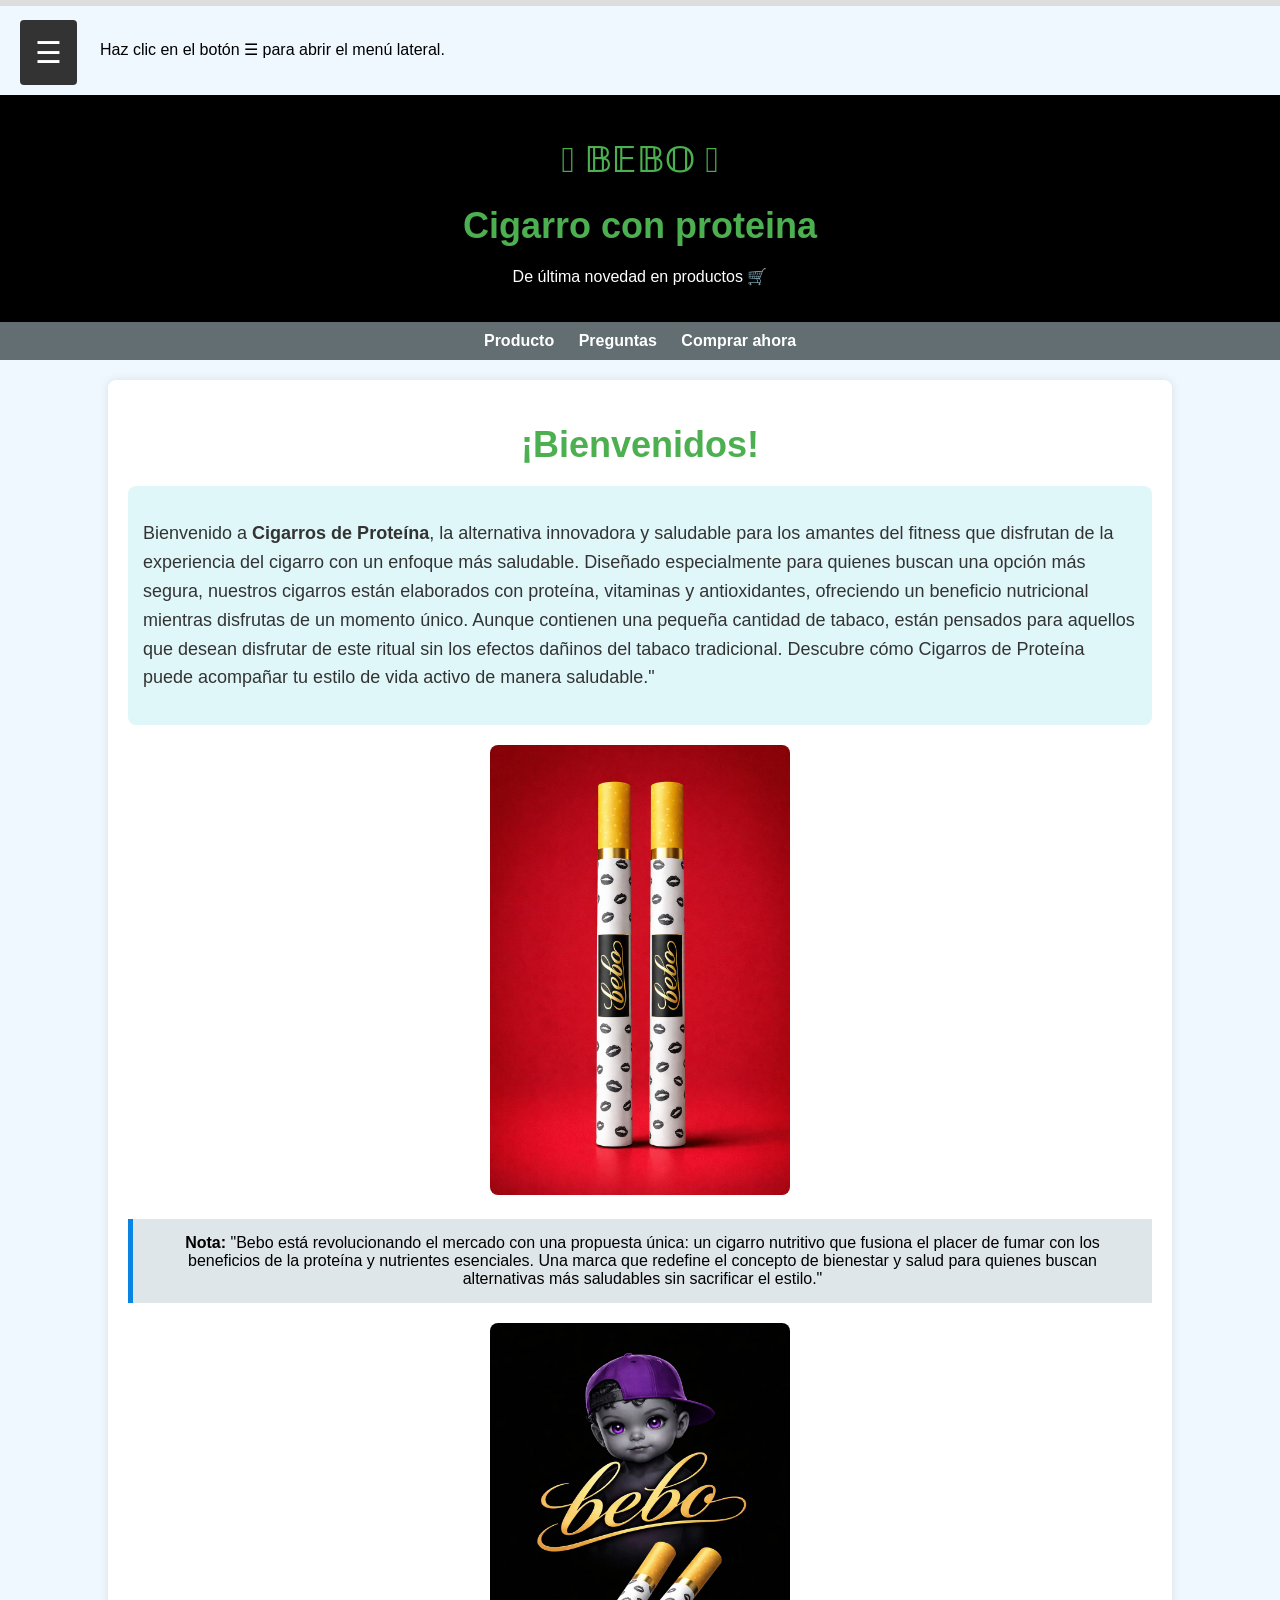
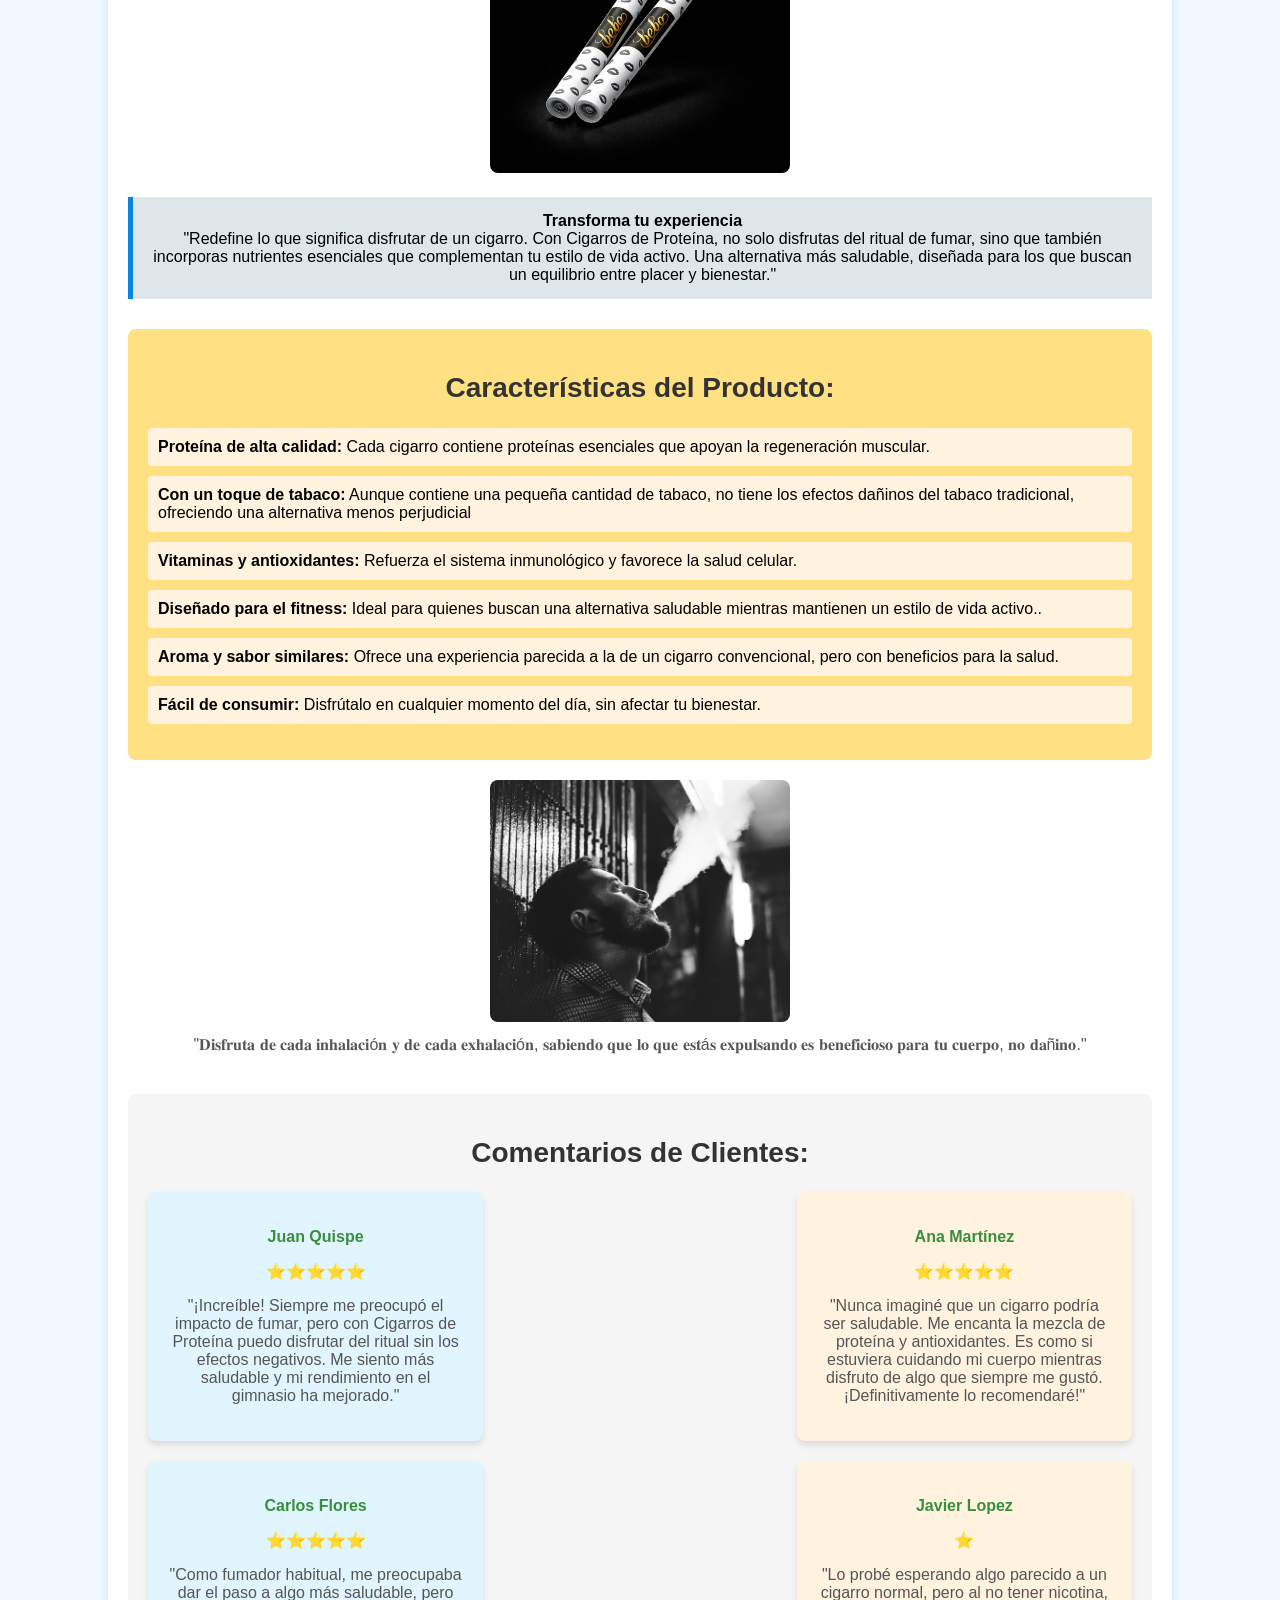
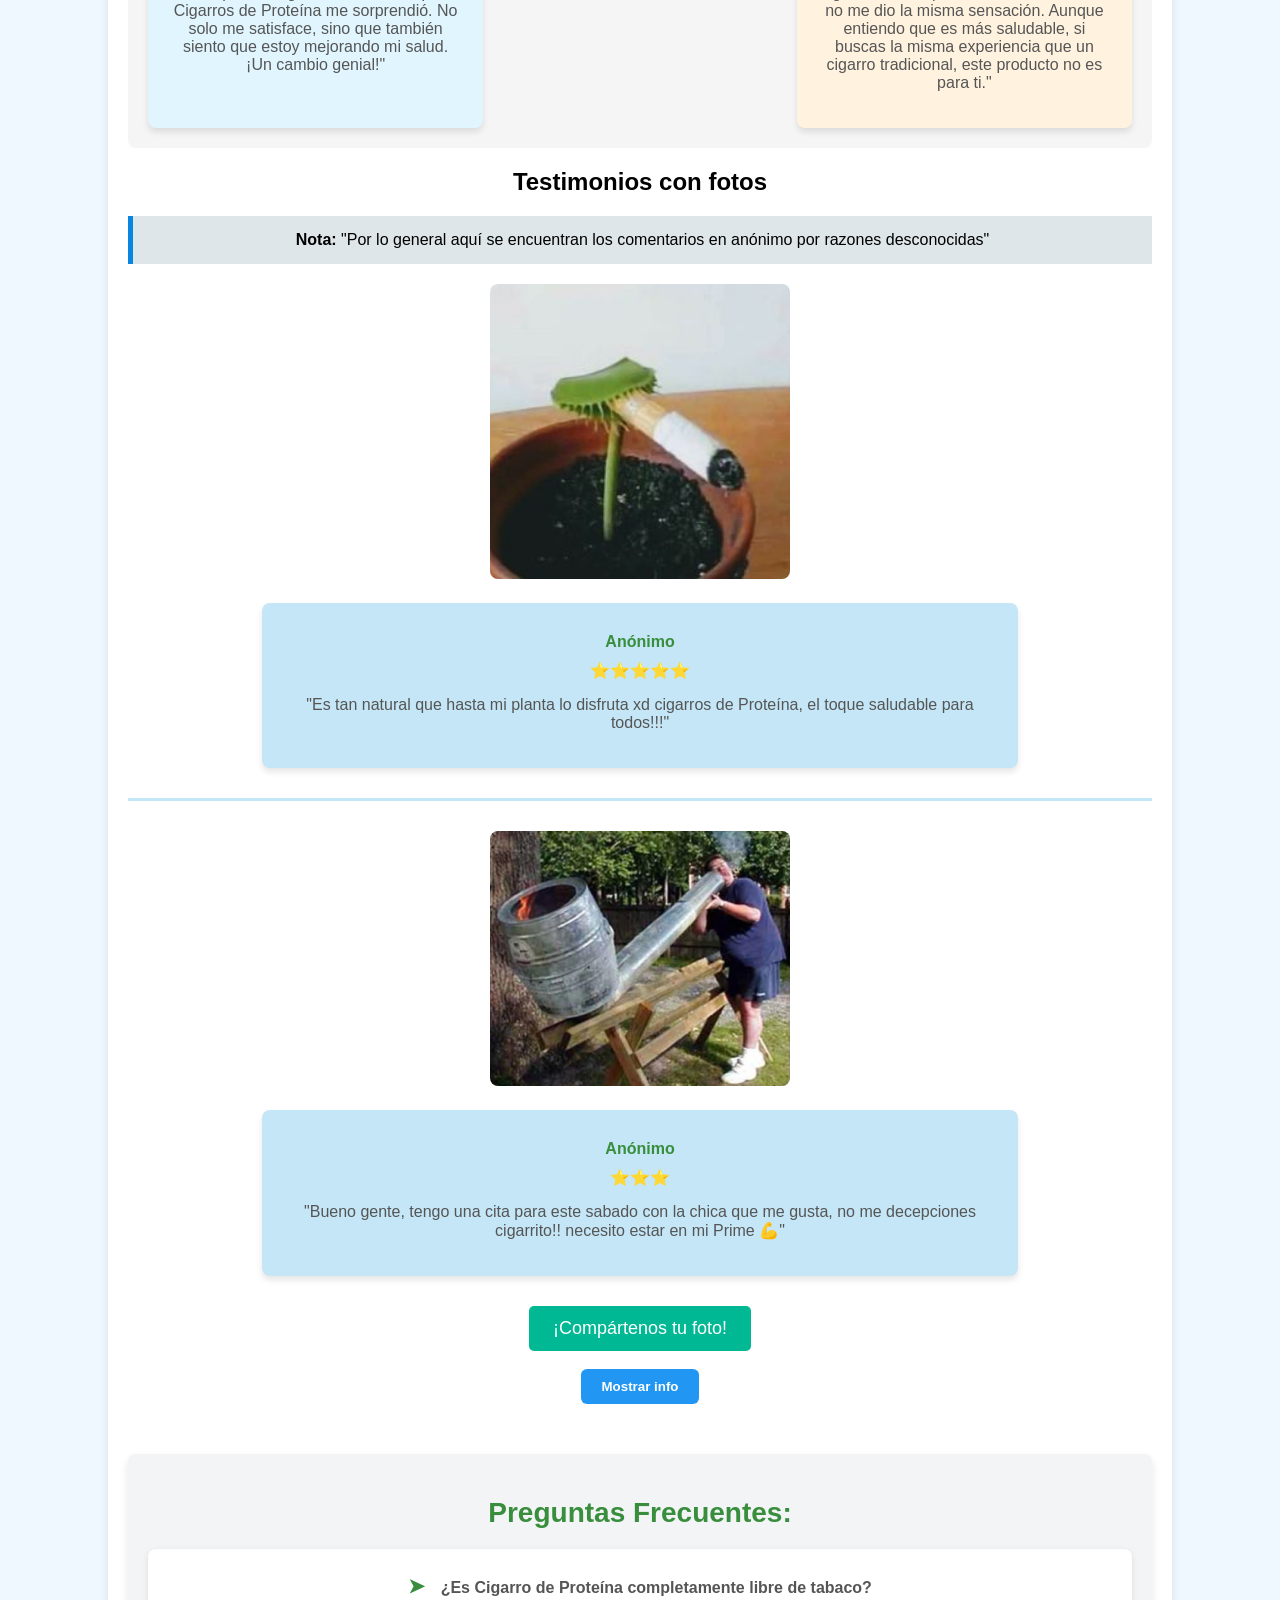
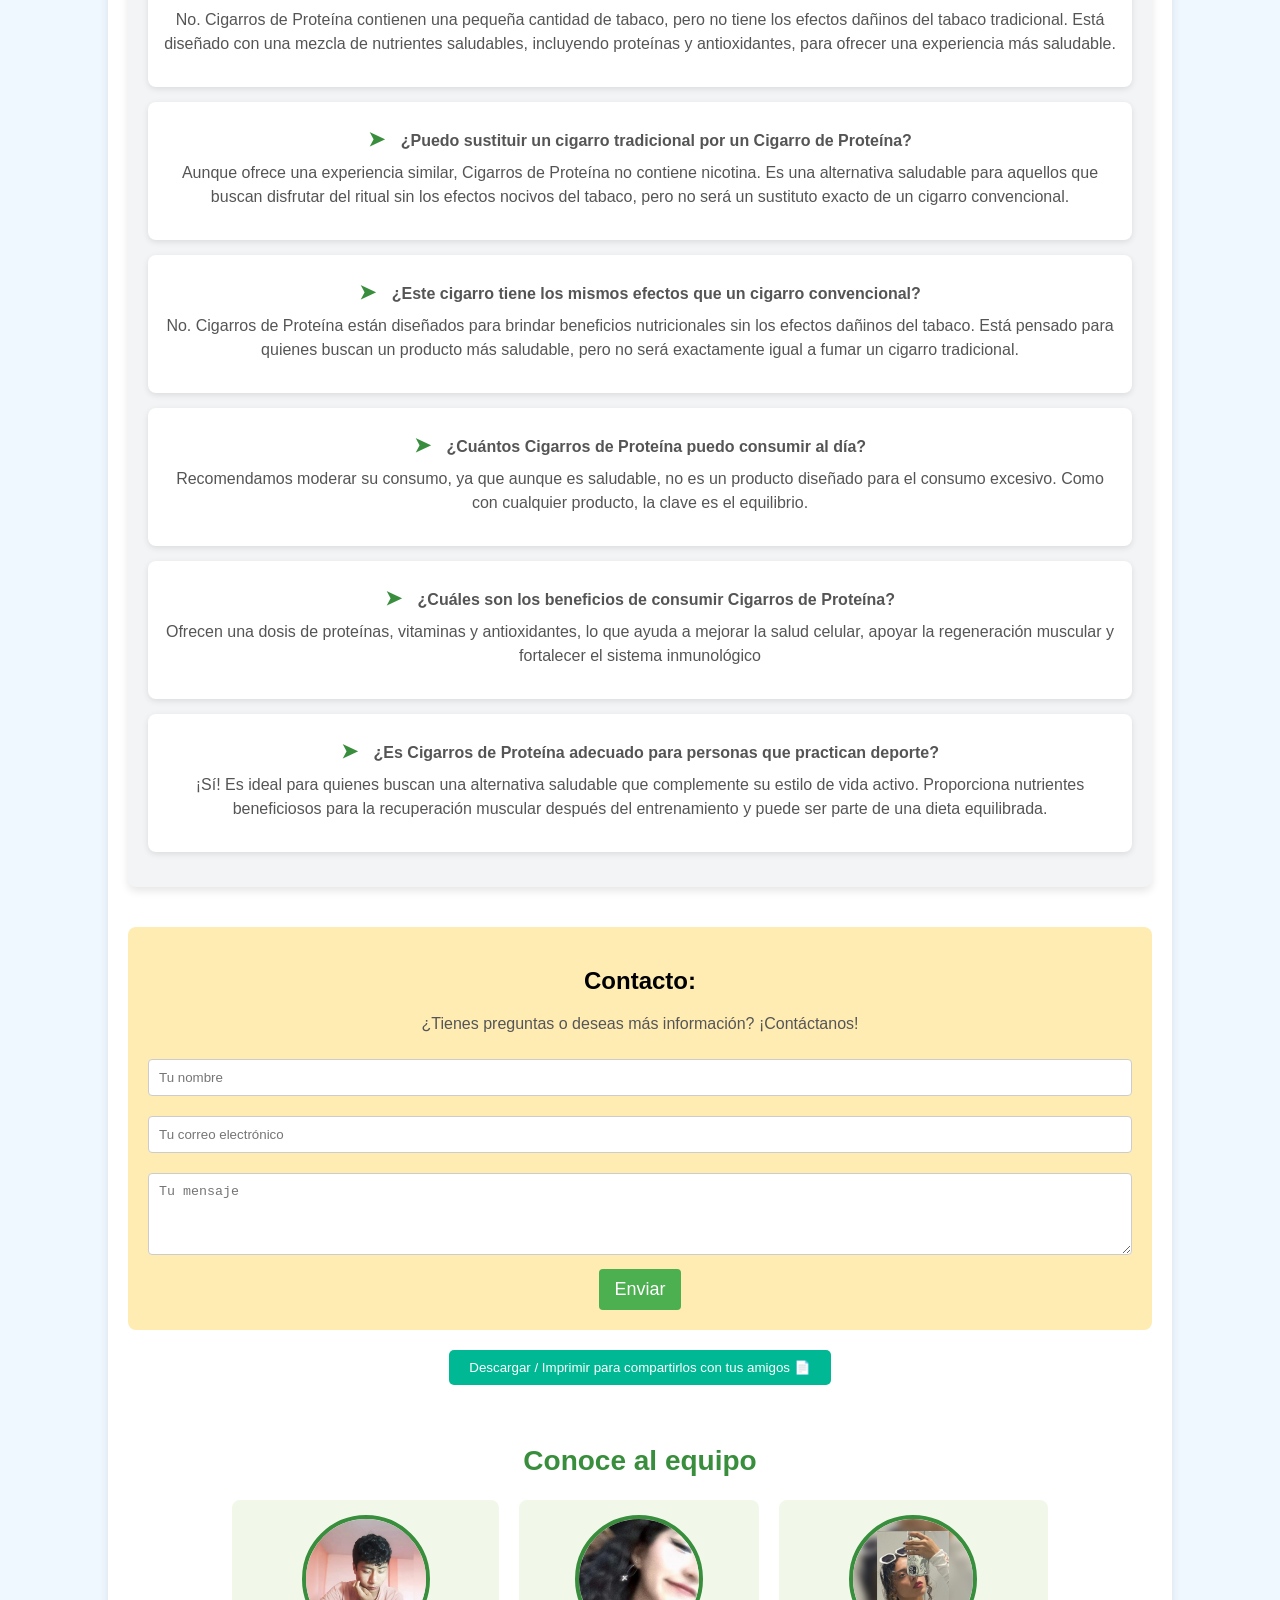
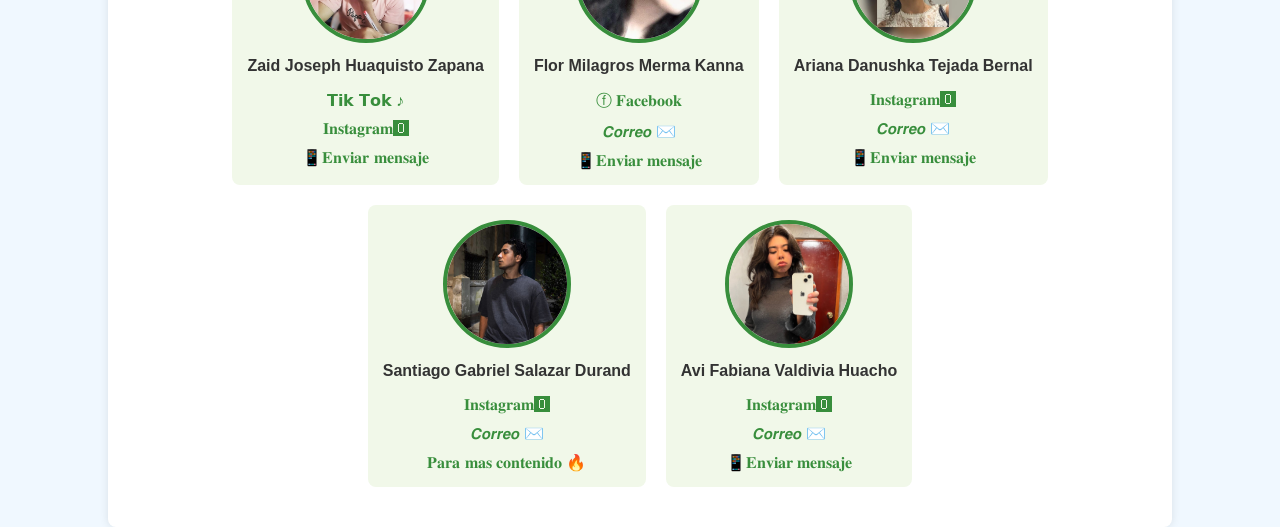
<file: index.html>
<!DOCTYPE html>
<html lang="en">
<head>
    <meta charset="UTF-8">
    <meta name="viewport" content="width=device-width, initial-scale=1.0">
    <title>RECREACION DEL CIGARRO</title>



    <link rel="stylesheet" href="estilos.css">
</head>
<body>
    <!-- 🔹 Barra de progreso animada-->
    <!-- Barra de progreso -->
    <div class="progress-bar">
        <div class="progress" id="progress"></div>
    </div>





    <!-- Contenido HTML -->
    <button class="menu-btn" onclick="toggleMenu()">☰</button>

    <!-- El menú lateral que se desliza -->
    <div class="side-menu" id="side-menu">
        <a href="javascript:void(0)" class="close-btn" onclick="toggleMenu()">×</a>
        <a href="#Titulo">Inicio</a>
        <a href="#Características">Acerca de</a>
        <a href="#Comentarios">Comentarios</a>
        <a href="#Contacto">Contáctanos</a>
    </div>

    <div class="content">
        
        <p class="moverDerecha">Haz clic en el botón ☰ para abrir el menú lateral.</p>
    </div>    

    <header>
        <h1>𓂀 𝔹𝔼𝔹𝕆 𓂀</h1>
        <h1 id="Titulo">Cigarro con proteina</h1> <!-- Agregue el id-->
        <p>De última novedad en productos 🛒</p>
    </header>

    <nav>
        <a href="#Caracteristicas"> Producto</a>
        <a href="#Dudas"> Preguntas</a>
        <a href="#Contacto">Comprar ahora </a>
    </nav>



    <div class="container">
        <h1>¡Bienvenidos!</h1>

        <!-- Descripción del producto -->
        <div class="description">
            <p id="Inicio"   >Bienvenido a <strong>Cigarros de Proteína</strong>, la alternativa innovadora y 
                saludable para los amantes del fitness que disfrutan de la experiencia del cigarro con un enfoque más saludable. 
                Diseñado especialmente para quienes buscan una opción más segura, nuestros cigarros están elaborados con proteína, 
                vitaminas y antioxidantes, ofreciendo un beneficio nutricional mientras disfrutas de un momento único. 
                Aunque contienen una pequeña cantidad de tabaco, están pensados para aquellos que desean disfrutar de este 
                ritual sin los efectos dañinos del tabaco tradicional. Descubre cómo Cigarros de Proteína puede acompañar 
                tu estilo de vida activo de manera saludable."</p>
        </div>


        <!-- Imagen del producto, esta parte lo editare -->


        <div class="image-container">
            <div class="image-item">
                <img src="cigarro.jpeg" alt="SuperCargador">
                <div class="destacado"  > 
                    <strong>Nota:</strong> "Bebo está revolucionando el mercado con una propuesta única: 
                    un cigarro nutritivo que fusiona el placer de fumar con los beneficios de la proteína y nutrientes esenciales.
                    Una marca que redefine el concepto de bienestar y salud para quienes buscan alternativas más saludables sin sacrificar el estilo."
                </div>





            </div>
            <div class="image-item">
                <img src="2cigarro.jpeg" alt="SuperCargador" />
                <div class="destacado"  > 
                    <strong>Transforma tu experiencia</strong> <br> "Redefine lo que significa disfrutar de un cigarro. 
                    Con Cigarros de Proteína, no solo disfrutas del ritual de fumar, sino que también incorporas nutrientes esenciales 
                    que complementan tu estilo de vida activo. Una alternativa más saludable, diseñada para los que buscan un 
                    equilibrio entre placer y bienestar."
                </div>
            </div>

        </div>

        <!-- Características del producto -->
        <div id="Características" class="features">
            <h2 id="Caracteristicas" >Características del Producto:</h2>
            <ul>
                <li> <strong>Proteína de alta calidad:</strong> Cada cigarro contiene proteínas esenciales que apoyan la regeneración muscular.</li>
                <li><strong>Con un toque de tabaco:</strong> Aunque contiene una pequeña cantidad de tabaco, no tiene los efectos dañinos del tabaco tradicional, ofreciendo una alternativa menos perjudicial</li>
                <li><strong>Vitaminas y antioxidantes:</strong> Refuerza el sistema inmunológico y favorece la salud celular.</li>
                <li><strong>Diseñado para el fitness:</strong> Ideal para quienes buscan una alternativa saludable mientras mantienen un estilo de vida activo..</li>
                <li><strong>Aroma y sabor similares:</strong> Ofrece una experiencia parecida a la de un cigarro convencional, pero con beneficios para la salud.</li>
                <li> <strong>Fácil de consumir:</strong> Disfrútalo en cualquier momento del día, sin afectar tu bienestar.</li>
            </ul>
        </div>

        <!-- Imagen de características -->
        <div class="image-container">
            <img src="Fumando.jpg" alt="Características del producto">
            <p>"𝐃𝐢𝐬𝐟𝐫𝐮𝐭𝐚 𝐝𝐞 𝐜𝐚𝐝𝐚 𝐢𝐧𝐡𝐚𝐥𝐚𝐜𝐢ó𝐧 𝐲 𝐝𝐞 𝐜𝐚𝐝𝐚 𝐞𝐱𝐡𝐚𝐥𝐚𝐜𝐢ó𝐧, 𝐬𝐚𝐛𝐢𝐞𝐧𝐝𝐨 𝐪𝐮𝐞 𝐥𝐨 𝐪𝐮𝐞 𝐞𝐬𝐭á𝐬 𝐞𝐱𝐩𝐮𝐥𝐬𝐚𝐧𝐝𝐨 𝐞𝐬 𝐛𝐞𝐧𝐞𝐟𝐢𝐜𝐢𝐨𝐬𝐨 𝐩𝐚𝐫𝐚 𝐭𝐮 𝐜𝐮𝐞𝐫𝐩𝐨, 𝐧𝐨 𝐝𝐚ñ𝐢𝐧𝐨."</p>
        </div>

        <!-- Comentarios de clientes -->
        <div id="Comentarios" class="reviews">
            <h2>Comentarios de Clientes:</h2>
            <div class="reviews-container">
                <div class="review">
                    <p class="author">Juan Quispe</p>
                    <p> ⭐⭐⭐⭐⭐</p>
                    <p>"¡Increíble! Siempre me preocupó el impacto de fumar, pero con Cigarros de Proteína puedo disfrutar del ritual sin los efectos negativos. Me siento más saludable y mi rendimiento en el gimnasio ha mejorado."</p>
                </div>
                <div class="review">
                    <p class="author">Ana Martínez</p>
                    <p> ⭐⭐⭐⭐⭐</p>
                    <p>"Nunca imaginé que un cigarro podría ser saludable. Me encanta la mezcla de proteína y antioxidantes. Es como si estuviera cuidando mi cuerpo mientras disfruto de algo que siempre me gustó. ¡Definitivamente lo recomendaré!"</p>
                </div>
                <div class="review">
                    <p class="author">Carlos Flores</p>
                    <p> ⭐⭐⭐⭐⭐</p>
                    <p>"Como fumador habitual, me preocupaba dar el paso a algo más saludable, pero Cigarros de Proteína me sorprendió. No solo me satisface, sino que también siento que estoy mejorando mi salud. ¡Un cambio genial!"</p>
                </div>
                <div class="review">
                    <p class="author">Javier Lopez</p>
                    <p> ⭐</p>
                    <p>"Lo probé esperando algo parecido a un cigarro normal, pero al no tener nicotina, no me dio la misma sensación. Aunque entiendo que es más saludable, si buscas la misma experiencia que un cigarro tradicional, este producto no es para ti."</p>
                </div>

            </div>
        </div>



        <!-- Imagen de testimonios EDITADO, ELIMINAR SI NO FUNCIONA-->

        <div class="image-container">
            <h2>Testimonios con fotos </h2>
                <div class="destacado"  > 
                    <strong>Nota:</strong> "Por lo general aquí se encuentran los comentarios en anónimo por razones desconocidas"
                </div>

        <div class="image-container">   <!-- Editado por mi-->
            <div class="image-item"> 
                <img width="500%" src="Planta.jpeg" alt="SuperCargador">  
            </div>
        </div>    
             
        <div class="review-two">
            <p style="font-weight:bold ; color: #388e3c; margin-bottom: 10px;">Anónimo</p>
            <p> ⭐⭐⭐⭐⭐</p>
            <p>"Es tan natural que hasta mi planta lo disfruta xd cigarros de Proteína, el toque saludable para todos!!!"</p> 
        </div>
              
        <hr class="separador"> <!--LINEA QUE SEPARA LAS SECCIONES-->
          
        <div class="image-container">  
            <div class="image-item"> 
                <img width="500%" src="Cita.jpeg" alt="SuperCargador">  
            </div>
        </div>    
             
        <div class="review-two">
            <p style="font-weight:bold ; color: #388e3c; margin-bottom: 10px;">Anónimo</p>
            <p> ⭐⭐⭐</p>
            <p>"Bueno gente, tengo una cita para este sabado con la chica que me gusta, no me decepciones cigarrito!! necesito estar en mi Prime 💪"</p> 
        </div>
              



        <!-- Sección de subida de archivo -->
        <div class="upload-section">
            <label for="product-file" class="upload-btn">¡Compártenos tu foto!</label>
            <input type="file" id="product-file" class="file-input" />
        </div>  




        <br>
        <!-- Agregado BOTON QUE MUESTRA OCULTA CONTENIDO-->
        <button class="toggle-btn" onclick="toggleInfo()">Mostrar info</button>
        <div id="info" class="info-box">


        <div class="review-two">
            <p style="font-weight:bold ; color: #388e3c; margin-bottom: 10px;">Anónimo</p>
            <p> ⭐⭐⭐</p>
            <p>"Bueno gente, tengo una cita para este sabado con la chica que me gusta, no me decepciones cigarrito!! necesito estar en mi Prime 💪"</p> 
        </div>

            
            <p>Este es un texto oculto que aparece con una animación elegante.</p>
        </div>





        <!-- Preguntas frecuentes -->
        <div class="faq">
            <h2 id="Dudas">Preguntas Frecuentes:</h2>
            <div class="question">
                <p class="question-title">¿Es Cigarro de Proteína completamente libre de tabaco?</p>
                <p class="answer">No. Cigarros de Proteína contienen una pequeña cantidad de tabaco, pero no tiene los efectos dañinos del tabaco tradicional. Está diseñado con una mezcla de nutrientes saludables, incluyendo proteínas y antioxidantes, para ofrecer una experiencia más saludable.</p>
            </div>
            <div class="question">
                <p class="question-title">¿Puedo sustituir un cigarro tradicional por un Cigarro de Proteína?</p>
                <p class="answer">Aunque ofrece una experiencia similar, Cigarros de Proteína no contiene nicotina. Es una alternativa saludable para aquellos que buscan disfrutar del ritual sin los efectos nocivos del tabaco, pero no será un sustituto exacto de un cigarro convencional.</p>
            </div>
            <div class="question">
                <p class="question-title">¿Este cigarro tiene los mismos efectos que un cigarro convencional?</p>
                <p class="answer">No. Cigarros de Proteína están diseñados para brindar beneficios nutricionales sin los efectos dañinos del tabaco. Está pensado para quienes buscan un producto más saludable, pero no será exactamente igual a fumar un cigarro tradicional.</p>
            </div>

            <div class="question">
                <p class="question-title">¿Cuántos Cigarros de Proteína puedo consumir al día?</p>
                <p class="answer">Recomendamos moderar su consumo, ya que aunque es saludable, no es un producto diseñado para el consumo excesivo. Como con cualquier producto, la clave es el equilibrio.</p>
            </div>
            <div class="question">
                <p class="question-title">¿Cuáles son los beneficios de consumir Cigarros de Proteína?</p>
                <p class="answer">Ofrecen una dosis de proteínas, vitaminas y antioxidantes, lo que ayuda a mejorar la salud celular, apoyar la regeneración muscular y fortalecer el sistema inmunológico</p>
            </div>
            <div class="question">
                <p class="question-title">¿Es Cigarros de Proteína adecuado para personas que practican deporte?</p>
                <p class="answer">¡Sí! Es ideal para quienes buscan una alternativa saludable que complemente su estilo de vida activo. Proporciona nutrientes beneficiosos para la recuperación muscular después del entrenamiento y puede ser parte de una dieta equilibrada.</p>
            </div>
        </div>



        <!-- Formulario de contacto -->
        <div class="contact-form">
            <h2 id="Contacto"  >Contacto:</h2>
            <p>¿Tienes preguntas o deseas más información? ¡Contáctanos!</p>
            <form action="#">
                <input type="text" id="name" name="name" placeholder="Tu nombre" required>
                <input type="email" id="email" name="email" placeholder="Tu correo electrónico" required>
                <textarea id="message" name="message" rows="4" placeholder="Tu mensaje" required></textarea>
                <button type="submit">Enviar</button>
            </form>
        </div>


         <!-- PARA CONVERTIRLO EN PDF -->
        <button onclick="window.print()" class="boton-imprimir">
        Descargar / Imprimir para compartirlos con tus amigos 📄 <br>
        
        </button>






        <!-- Sección de fotos y enlaces -->
        <div id="Contacto"  class="team-section">
            <h2 style="text-align: center; color: #388e3c; font-size: 28px;">Conoce al equipo</h2>
            <div class="team-images" style="display: flex; justify-content: center; gap: 20px; flex-wrap: wrap;">
                <div class="team-member">
                    <img src="Zaid.jpg" alt="Miembros del equipo 1" style="width: 120px; height: 120px; border-radius: 50%; object-fit: cover;">
                    <p style="text-align: center; color: #333; font-weight: bold;">Zaid Joseph Huaquisto Zapana</p>
                    <a target="_blank" href="https://www.tiktok.com/@zaicou.u" style="display: block; text-align: center; color: #388e3c;">𝗧𝗶𝗸 𝗧𝗼𝗸 ♪</a>
                 
                    <a href="https://www.instagram.com/zaico_kpop02?igsh=MWtuanp3ZTQzN2pv" target="_blank">𝐈𝐧𝐬𝐭𝐚𝐠𝐫𝐚𝐦🅾</a>
                    <a href="https://wa.me/973116543" target="_blank">📱𝐄𝐧𝐯𝐢𝐚𝐫 𝐦𝐞𝐧𝐬𝐚𝐣𝐞</a>
                </div>
                <div class="team-member">
                    <img src="Flor.jpeg" alt="Miembros del equipo 2" style="width: 120px; height: 120px; border-radius: 50%; object-fit: cover;">
                    <p style="text-align: center; color: #333; font-weight: bold;">Flor Milagros Merma Kanna</p>
                    <a target="_blank" href="https://www.facebook.com/flor.mermakana" style="display: block; text-align: center; color: #388e3c;">ⓕ 𝐅𝐚𝐜𝐞𝐛𝐨𝐨𝐤</a>
                    <a href="mailto:fmermakana@gmail.com">  𝘾𝙤𝙧𝙧𝙚𝙤 ✉️   </a>
                    <a href="https://wa.me/902770862" target="_blank">📱𝐄𝐧𝐯𝐢𝐚𝐫 𝐦𝐞𝐧𝐬𝐚𝐣𝐞</a>
                </div>
                <div class="team-member">
                    <img src="Ariana.jpeg" alt="Miembros del equipo 3" style="width: 120px; height: 120px; border-radius: 50%; object-fit: cover;">
                    <p style="text-align: center; color: #333; font-weight: bold;">Ariana Danushka Tejada Bernal</p>
                    <a target="_blank" href="https://www.instagram.com/ari_danu_?igsh=YWNrOG9vdGtieDht&utm_source=qr" style="display: block; text-align: center; color: #388e3c;">𝐈𝐧𝐬𝐭𝐚𝐠𝐫𝐚𝐦🅾</a>
                    <a href="mailto:aridanu622328@gmail.com">  𝘾𝙤𝙧𝙧𝙚𝙤 ✉️   </a>
                    <a href="https://wa.me/976878824" target="_blank">📱𝐄𝐧𝐯𝐢𝐚𝐫 𝐦𝐞𝐧𝐬𝐚𝐣𝐞</a>
                </div>
                <div class="team-member">
                    <img src="Santiago.jpeg" alt="Miembros del equipo 4" style="width: 120px; height: 120px; border-radius: 50%; object-fit: cover;">
                    <p style="text-align: center; color: #333; font-weight: bold;">Santiago Gabriel Salazar Durand</p>
                    <a target="_blank" href="https://www.instagram.com/bbssavage?igsh=MXdybjNrdHlheHhzcw%3D%3D&utm_source=qr" style="display: block; text-align: center; color: #388e3c;">𝐈𝐧𝐬𝐭𝐚𝐠𝐫𝐚𝐦🅾</a>
                    <a href="mailto:aridanu622328@gmail.com">  𝘾𝙤𝙧𝙧𝙚𝙤 ✉️   </a>
                    <a href="https://onlyfans.com/" target="_blank">𝐏𝐚𝐫𝐚 𝐦𝐚𝐬 𝐜𝐨𝐧𝐭𝐞𝐧𝐢𝐝𝐨 🔥</a>
                </div>
                <div class="team-member">
                    <img src="Avi.jpeg" alt="Miembros del equipo 4" style="width: 120px; height: 120px; border-radius: 50%; object-fit: cover;">
                    <p style="text-align: center; color: #333; font-weight: bold;">Avi Fabiana Valdivia Huacho</p>
                    <a target="_blank" href="https://www.instagram.com/vee_vee305?igsh=MWFleTVwZWFpZ2Q3Zg%3D%3D&utm_source=qr" style="display: block; text-align: center; color: #388e3c;">𝐈𝐧𝐬𝐭𝐚𝐠𝐫𝐚𝐦🅾</a>
                    <a href="mailto:avivalh2645@gmail.com">  𝘾𝙤𝙧𝙧𝙚𝙤 ✉️   </a>
                    <a href="https://wa.me/970752499" target="_blank">📱𝐄𝐧𝐯𝐢𝐚𝐫 𝐦𝐞𝐧𝐬𝐚𝐣𝐞</a>
                </div>





            </div>
        </div>

    </div>


<script src="javas.js" > </script>
</body>
</html>
</file>
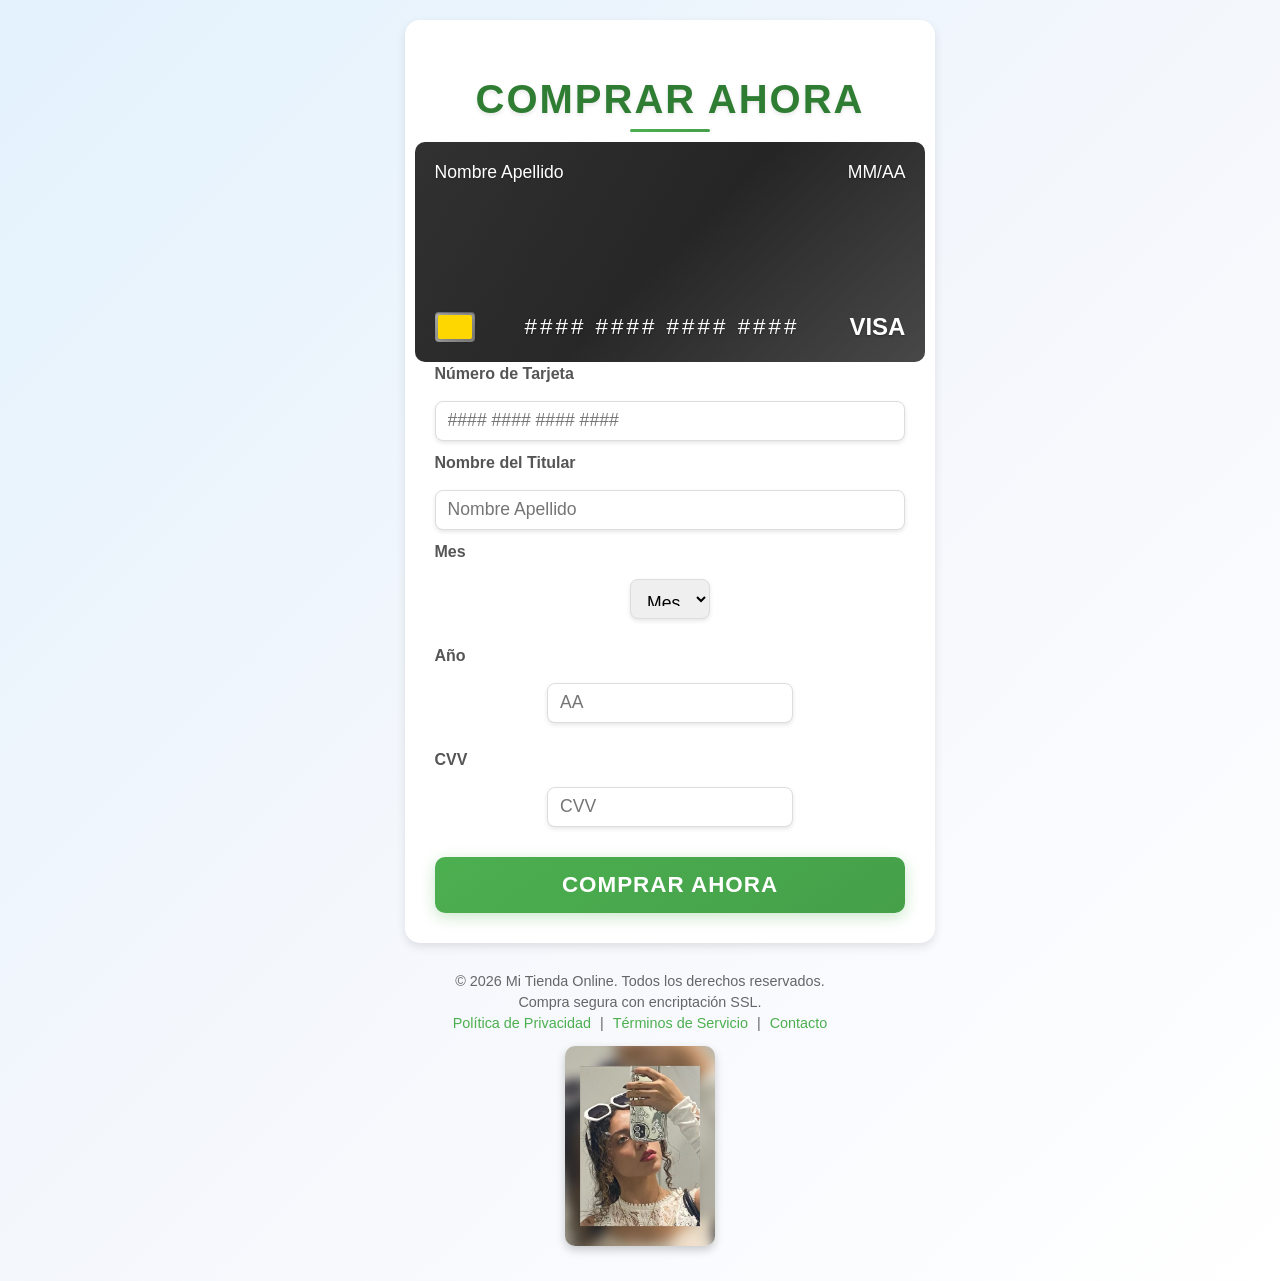
<file: TARJETA INCOMPLETA/index.html>
<!DOCTYPE html>
<html lang="en">
<head>
    <meta charset="UTF-8">
    <meta name="viewport" content="width=device-width, initial-scale=1.0">
    <title>Document</title>
    <link rel="stylesheet" href="estilos.css">
</head>
<body>


<div class="page-wrapper">
    <!--<div class="div"></div> -->
    
<div class="container">
    <h1 class="title">Comprar Ahora</h1>

    <!-- Tarjeta que se llena automáticamente -->
    <div class="card">
        <div class="card-top">
            <div class="card-name" id="card-name">Nombre Apellido</div>
            <div class="card-exp" id="card-exp">MM/AA</div>
        </div>
        <div class="card-bottom">
            <div class="chip"></div>
            <div class="card-number" id="card-number">#### #### #### ####</div>
            <div class="logo">VISA</div>
        </div>
    </div>

    <!-- Formulario para llenar -->
    <div class="input-container">
        <label for="card-number-input">Número de Tarjeta</label>
        <input type="text" id="card-number-input" maxlength="19" placeholder="#### #### #### ####" oninput="updateCard()">

        <label for="card-name-input">Nombre del Titular</label>
        <input type="text" id="card-name-input" placeholder="Nombre Apellido" oninput="updateCard()">

        <div class="expiration-cvv-container">
            <div class="expiration">
                <label for="card-exp-month">Mes</label>
                <select id="card-exp-month" oninput="updateCard()">
                    <option value="" disabled selected>Mes</option>
                    <option value="01">Ene</option>
                    <option value="02">Feb</option>
                    <option value="03">Mar</option>
                    <option value="04">Abr</option>
                    <option value="05">May</option>
                    <option value="06">Jun</option>
                    <option value="07">Jul</option>
                    <option value="08">Ago</option>
                    <option value="09">Sep</option>
                    <option value="10">Oct</option>
                    <option value="11">Nov</option>
                    <option value="12">Dic</option>
                </select>
            </div>

            <div class="year">
                <label for="card-exp-year">Año</label>
                <input type="number" id="card-exp-year" maxlength="2" placeholder="AA" oninput="updateCard()">
            </div>

            <div class="cvv">
                <label for="card-cvv">CVV</label>
                <input type="text" id="card-cvv" maxlength="3" placeholder="CVV" oninput="updateCard()">
            </div>
        </div>

        <button class="buy-button">Comprar Ahora</button>
    </div>
</div>

<footer class="footer">
    <p>&copy; 2026 Mi Tienda Online. Todos los derechos reservados.</p>
    <p>Compra segura con encriptación SSL.</p>
    <div class="footer-links">
        <a href="#">Política de Privacidad</a> |
        <a href="#">Términos de Servicio</a> |
        <a href="#">Contacto</a>
    </div>
</footer>

</div>

<img src="Ariana.jpeg" class="side-image right" alt="Imagen derecha">

<script src="javas.js" ></script>
</body>
</file>
<file: estilos.css>
/* PARA QUE HAGA SCROLL BONITO */
html {
    scroll-behavior: smooth;
}

.moverDerecha {

  margin-left: 60px;       /* espacio desde la izquierda */
  margin-top: 20px;        /* separación desde arriba */
  font-family: "Segoe UI", Arial, sans-serif; /* tipografía moderna */
  font-size: 16px;         /* tamaño cómodo */
  color: 
}

/* BARRA DE PROGRESO */
.progress-bar {
  position: fixed;
  top: 0;
  left: 0;
  width: 100%;
  height: 6px;
  background: #ddd;
  z-index: 999;
}

.progress {
  width: 0%;
  height: 100%;
  background: #4caf50;
  transition: width 0.25s ease;
}

.content {
  padding-top: 12px; /* espacio para que el texto no se pegue a la barra */
}


/* BOTON QUE MUESTRA Y OCULTA CONTENIDPO */
.toggle-btn {
  background: #2196f3;
  color: white;
  padding: 10px 20px;
  border: none;
  border-radius: 6px;
  cursor: pointer;
  transition: background 0.3s;
  font-weight: bold;
}

.toggle-btn:hover {
  background: #0b79d0;
}

.info-box {
  max-height: 0;              /* empieza cerrado */
  overflow: hidden;           /* oculta el contenido */
  transition: max-height 0.5s ease, padding 0.5s ease;
  background: #f9f9f9;
  margin-top: 10px;
  border-radius: 6px;
  padding: 0 15px;            /* padding horizontal */
}

.info-box.open {
  max-height: 200px;          /* altura máxima al abrir */
  padding: 15px;              /* padding completo */
  box-shadow: 0 2px 6px rgba(0,0,0,0.1);
}


       
       .boton-imprimir {
            display: block;
            margin: 20px auto;
            background-color: #00b894;
            color: white;
            padding: 10px 20px;
            border: none;
            border-radius: 5px;
            cursor: pointer;
        }


        /* PARA LAS 3 RAYAS */

        body {
            font-family: Arial, sans-serif;
            margin: 0;
            padding: 0;
        }

        /* Estilos para el botón que abre el menú */
        .menu-btn {
            font-size: 30px;
            position: fixed;
            top: 20px;
            left: 20px;
            background-color: #333;
            color: white;
            border: none;
            padding: 15px;
            cursor: pointer;
            border-radius: 4px;
        }

        /* Estilos para el menú lateral */
        .side-menu {
            height: 100%;
            width: 0;
            position: fixed;
            top: 0;
            left: 0;
            background-color: #111;
            overflow-x: hidden;
            transition: 0.5s;
            padding-top: 60px;
            box-shadow: 2px 0 5px rgba(0, 0, 0, 0.5);
        }

        .side-menu a {
            padding: 8px 8px 8px 32px;
            text-decoration: none;
            font-size: 25px;
            color: white;
            display: block;
            transition: 0.3s;
        }

        .side-menu a:hover {
            background-color: #575757;
        }

        /* El botón para cerrar el menú */
        .side-menu .close-btn {
            font-size: 36px;
            color: white;
            position: absolute;
            top: 0;
            right: 25px;
            font-weight: bold;
            cursor: pointer;
        }

        .content {
            margin-left: 20px;
            padding: 20px;
        }










        /* Esto ya lo estoy creando yo */
        footer {
            background-color: #2d3436; 
            color: white;
            text-align: center;
            padding: 10px;
        }

        header {
            background-color: black;
            color: white;
            text-align: center;
            padding: 20px;
        }

        .destacado {
            background-color: #dfe6e9;
            padding: 15px;
            border-left: 5px solid #0984e3;
            margin: 20px 0;
        }
        


        nav {
            background-color: #636e72;
            padding: 10px;
            text-align: center;
        }

        nav a {
            color: white;
            margin: 10px;
            text-decoration: none;
            font-weight: bold;
        }

        nav a:hover {
            color: #ffeaa7;
        }







        /* Estilos básicos para la página */
        body {
            font-family: Arial, sans-serif;
            background-color: #f0f8ff;
            margin: 0;
            padding: 0;
        }

        /* Contenedor principal */
        .container {
            width: 80%;
            margin: 0 auto;
            background-color: #ffffff;
            padding: 20px;
            box-shadow: 0 0 10px rgba(0, 0, 0, 0.1);
            border-radius: 8px;
            margin-top: 20px;
        }

        /* Título de la página */
        h1 {
            text-align: center;
            color: #4CAF50;
            font-size: 36px;
            margin-bottom: 20px;
        }

        /* Descripción del producto */
        .description {
            font-size: 18px;
            color: #333;
            line-height: 1.6;
            margin-top: 20px;
            background-color: #e0f7fa;
            padding: 15px;
            border-radius: 8px;
        }

        /* Sección de características */
        .features {
            margin-top: 30px;
            background-color: #ffe082;
            padding: 20px;
            border-radius: 8px;
        }

        .features h2 {
            color: #333;
            font-size: 28px;
            text-align: center;
        }

        .features ul {
            list-style-type: none;
            padding: 0;
        }

        .features li {
            background-color: #fff3e0;
            margin: 10px 0;
            padding: 10px;
            border-radius: 4px;
        }

        /* Estilos para las imágenes */
        .image-container {
            text-align: center;
            margin: 20px 0;
        }

        .image-container img {
            max-width: 300px;
            height: auto;
            border-radius: 8px;
        }

        .image-container p {
            font-size: 16px;
            color: #555;
            margin-top: 10px;
        }





        /* Sección de comentarios */
        .reviews {
            margin-top: 40px;
            background-color: #f5f5f5;
            padding: 20px;
            border-radius: 8px;
        }

        .reviews h2 {
            color: #333;
            font-size: 28px;
            text-align: center;
        }

        .reviews-container {
            display: flex;
            justify-content: space-between;
            gap: 20px; /* Espacio entre los cuadros de comentarios */
            flex-wrap: wrap; /* Permite que los comentarios se ajusten a nuevas líneas si no caben */
        }

        .review {
            background-color: #ffffff; /* Fondo blanco para los cuadros */
            padding: 20px;
            border-radius: 8px;
            box-shadow: 0 4px 6px rgba(0, 0, 0, 0.1);
            width: 30%; /* Controla el ancho de cada cuadro */
            text-align: center;
        }

        /* Testimonio para centrar todo el texto (ZAID)*/
        .review-two {
            background-color: #c4e6f6; /* Fondo blanco para los cuadros */
            padding: 20px;
            border-radius: 8px;
            box-shadow: 0 4px 6px rgba(0, 0, 0, 0.1);
            width: 70%; /* Controla el ancho de cada cuadro */
            text-align: center;

            margin: 0 auto;
            display: block;

        }

        .review p {
            font-size: 16px;
            color: #555;
        }

        .review .author {
            font-weight: bold;
            color: #388e3c; /* Un color verde para el nombre */
            margin-bottom: 10px;
        }

        .review:nth-child(odd) {
            background-color: #e1f5fe; /* Color de fondo diferente para los comentarios impares */
        }

        .review:nth-child(even) {
            background-color: #fff3e0; /* Color de fondo diferente para los comentarios pares */
        }

        /* Para separar, LINEA */
        .separador {
            border: 0;
            border-top: 3px solid #c4e6f6; /* Línea de color azul claro */
            margin: 30px 0; /* Espacio arriba y abajo de la línea */
        }
       



        /* Sección de preguntas frecuentes */
        .faq {
            margin-top: 40px;
            padding: 20px;
            background-color: #f3f4f6; /* Fondo suave para toda la sección */
            border-radius: 8px;
            box-shadow: 0 4px 8px rgba(0, 0, 0, 0.1); /* Sombra sutil para darle profundidad */
        }

        .faq h2 {
            color: #388e3c;
            font-size: 28px;
            text-align: center;
            margin-bottom: 20px;
        }

        .question {
            background-color: #ffffff; /* Fondo blanco para cada pregunta */
            padding: 15px;
            border-radius: 8px;
            margin-bottom: 15px;
            box-shadow: 0 2px 6px rgba(0, 0, 0, 0.1); /* Sombra suave en cada pregunta */
            transition: transform 0.3s ease-in-out; /* Transición al hacer hover */
        }

        .question:hover {
            transform: translateY(-5px); /* Efecto de levantamiento al pasar el mouse */
        }

        .question-title {
            font-size: 18px;
            font-weight: bold;
            color: #388e3c; /* Color verde para la pregunta */
            margin-bottom: 10px;
        }

        .answer {
            font-size: 16px;
            color: #555; /* Color gris para la respuesta */
            line-height: 1.5;
        }

        /* Icono al lado de la pregunta */
        .question-title::before {
            content: "➤ "; /* Agregar un ícono de flecha antes de cada pregunta */
            color: #388e3c;
            font-size: 20px;
            margin-right: 10px;
        }


        /* Para la parte de subir documento ELIMINAR SI NO FUNCUIONA */

        /* Estilo para el contenedor de la sección de subida */
        .upload-section {
            margin-top: 30px;
            text-align: center;
        }

        /* Estilo del botón de subida */
        .upload-btn {
            display: inline-block;
            background-color: #00b894; /* Color de fondo llamativo */
            color: white;
            padding: 12px 24px;
            font-size: 18px;
            border-radius: 5px;
            cursor: pointer;
            text-decoration: none;
            transition: background-color 0.3s ease;
        }

        .upload-btn:hover {
            background-color: #00a373; /* Cambia a un tono más oscuro cuando se pasa el mouse */
        }

        /* Estilo del input de tipo file (escondemos el botón por defecto) */
        .file-input {
            display: none; /* Escondemos el input file */
        }

        /* Estilo cuando se elige un archivo */
        .file-input:focus {
            outline: none;
        }       



        /* Formulario de contacto ACA CONTINUA*/
        .contact-form {
            margin-top: 40px;
            background-color: #ffecb3;
            padding: 20px;
            border-radius: 8px;
        }

        .contact-form input, .contact-form textarea {
            width: 100%;
            padding: 10px;
            margin: 10px 0;
            border: 1px solid #ccc;
            border-radius: 4px;
            box-sizing: border-box;
        }

        .contact-form button {
            background-color: #4CAF50;
            color: white;
            padding: 10px 15px;
            border: none;
            border-radius: 4px;
            cursor: pointer;
            font-size: 18px;
        }

        .contact-form button:hover {
            background-color: #45a049;
        }

        /* Estilo para la sección de equipo */
        .team-section {
            margin-top: 60px;
        }

        .team-images {
            display: flex;
            justify-content: center;
            gap: 20px;
            flex-wrap: wrap;
        }

        .team-member {
            text-align: center;
            padding: 15px;
            background-color: #f1f8e9;
            border-radius: 8px;
        }

        .team-member img {
            width: 120px;
            height: 120px;
            border-radius: 50%;
            object-fit: cover;
            border: 4px solid #388e3c;
        }

        .team-member p {
            color: #333;
            font-weight: bold;
            margin-top: 10px;
        }

        .team-member a {
            display: block;
            color: #388e3c;
            text-decoration: none;
            margin-top: 10px;
        }

        .team-member a:hover {
            text-decoration: underline;
        }
</file>
<file: TARJETA INCOMPLETA/estilos.css>
/*
.div {
  margin: 6rem 12rem;
  height: 20rem; 
  width: 36rem;
  background-size: 100% 100%;
  box-shadow: 20px 20px 10px gray;
  animation: slider 10s linear infinite;
}

@keyframes slider {
  0% { background-image: url(jill.jpg); }
  25% { background-image: url(Ariana.jpeg); }
  50% { background-image: url(jill.jpg); }
  75% { background-image: url(jill.jpg); }
  100% { background-image: url(Avi.jpeg); }
}
*/

/* ACA YA VIENE LO DE LA TARJETA*/

/* Estilos generales del body */
body {
    font-family: 'Segoe UI', Tahoma, Geneva, Verdana, sans-serif;
    display: flex;
    flex-direction: column;
    justify-content: flex-start;
    align-items: center;
    min-height: 100vh;
    margin: 0;
    background: linear-gradient(135deg, #e3f2fd 0%, #f4f7fc 50%, #ffffff 100%);
    color: #333;
    padding: 20px;
}

/* Imágenes laterales */
.side-image {
    width: 150px;
    height: 200px;
    object-fit: cover;
    border-radius: 10px;
    box-shadow: 0 4px 10px rgba(0, 0, 0, 0.2);
    margin: 15px auto;
}

.side-image.left,
.side-image.right {
    margin: 15px auto;
}

/* Contenedor principal */
.container {
    display: flex;
    flex-direction: column;
    align-items: center;
    width: 100%;
    max-width: 600px;
    background-color: white;
    border-radius: 15px;
    padding: 30px;
    box-shadow: 0 4px 10px rgba(0, 0, 0, 0.1);
    text-align: center;
}




/* Footer */
.footer {
    margin-top: 30px;
    text-align: center;
    color: #666;
    font-size: 0.9em;
}

.footer p {
    margin: 5px 0;
}

.footer-links a {
    color: #4caf50;
    text-decoration: none;
    margin: 0 5px;
}

.footer-links a:hover {
    text-decoration: underline;
}

/* Título */
.title {
    font-size: 2.5rem;
    font-weight: bold;
    margin-bottom: 20px;
    color: #2e7d32;
    text-align: center;
    text-transform: uppercase;
    letter-spacing: 2px;
    text-shadow: 0 2px 4px rgba(0, 0, 0, 0.1);
    position: relative;
}

.title::after {
    content: '';
    position: absolute;
    bottom: -10px;
    left: 50%;
    transform: translateX(-50%);
    width: 80px;
    height: 3px;
    background: linear-gradient(90deg, #4caf50, #45a049);
    border-radius: 2px;
}

/* Estilos de la tarjeta */
.card {
    width: 100%;
    height: 180px;
    background: linear-gradient(145deg, #1a1a1a, #333333);
    border-radius: 10px;
    padding: 20px;
    color: white;
    display: flex;
    flex-direction: column;
    justify-content: space-between;
    position: relative;
    overflow: hidden;
}

.card::before {
    content: '';
    position: absolute;
    top: 0;
    left: 0;
    right: 0;
    bottom: 0;
    background: linear-gradient(135deg, rgba(255,255,255,0.1) 0%, rgba(255,255,255,0) 50%, rgba(255,255,255,0.1) 100%);
    pointer-events: none;
}

.card-top {
    display: flex;
    justify-content: space-between;
    align-items: center;
}

.card-bottom {
    display: flex;
    align-items: center;
    justify-content: space-between;
}

.chip {
    width: 40px;
    height: 30px;
    background: linear-gradient(145deg, #c0c0c0, #808080);
    border-radius: 4px;
    position: relative;
    box-shadow: inset 0 1px 2px rgba(0,0,0,0.5);
}

.chip::before {
    content: '';
    position: absolute;
    top: 3px;
    left: 3px;
    width: 34px;
    height: 24px;
    background: #ffd700;
    border-radius: 2px;
    box-shadow: 0 0 5px rgba(0,0,0,0.3);
}

.logo {
    font-size: 1.5em;
    font-weight: bold;
    color: white;
    text-shadow: 0 1px 2px rgba(0,0,0,0.5);
}

.card-number {
    font-size: 1.4em;
    letter-spacing: 3px;
    text-shadow: 0 1px 2px rgba(0,0,0,0.5);
}

.card-name, .card-exp {
    font-size: 1.1em;
    text-shadow: 0 1px 2px rgba(0,0,0,0.5);
}

/* Estilos del formulario de entrada */
.input-container {
    display: flex;
    flex-direction: column;
    width: 100%;
}

/* Estilos de los inputs */
input, select {
    padding: 12px;
    margin: 10px 0;
    font-size: 1.1em;
    border-radius: 8px;
    border: 1px solid #ddd;
    box-shadow: 0 2px 4px rgba(0, 0, 0, 0.1);
    transition: border-color 0.3s;
    height: 40px;
    box-sizing: border-box;
}

input:focus, select:focus {
    border-color: #4caf50;
    outline: none;
}

/* Etiquetas */
label {
    margin-bottom: 5px;
    font-weight: bold;
    color: #555;
    min-height: 1.5em;
    display: flex;
    align-items: center;
}

/* Contenedor para los campos Expiración, Año y CVV */
.expiration-cvv-container {
    display: flex;
    flex-direction: column;
    gap: 15px;
    width: 100%;
}

.expiration, .year, .cvv {
    box-sizing: border-box;
    width: 100%;
}

/* Botón Comprar Ahora */
.buy-button {
    padding: 15px 30px;
    font-size: 1.4em;
    font-weight: bold;
    color: white;
    background: linear-gradient(145deg, #4caf50, #45a049);
    border: none;
    border-radius: 10px;
    cursor: pointer;
    transition: all 0.3s ease;
    box-shadow: 0 4px 15px rgba(76, 175, 80, 0.3);
    margin-top: 20px;
    width: 100%;
    text-transform: uppercase;
    letter-spacing: 1px;
}

.buy-button:hover {
    background: linear-gradient(145deg, #45a049, #388e3c);
    box-shadow: 0 6px 20px rgba(76, 175, 80, 0.4);
    transform: translateY(-2px);
}

.buy-button:active {
    background: linear-gradient(145deg, #388e3c, #2e7d32);
    box-shadow: 0 2px 10px rgba(76, 175, 80, 0.5);
    transform: translateY(0);
}
</file>
